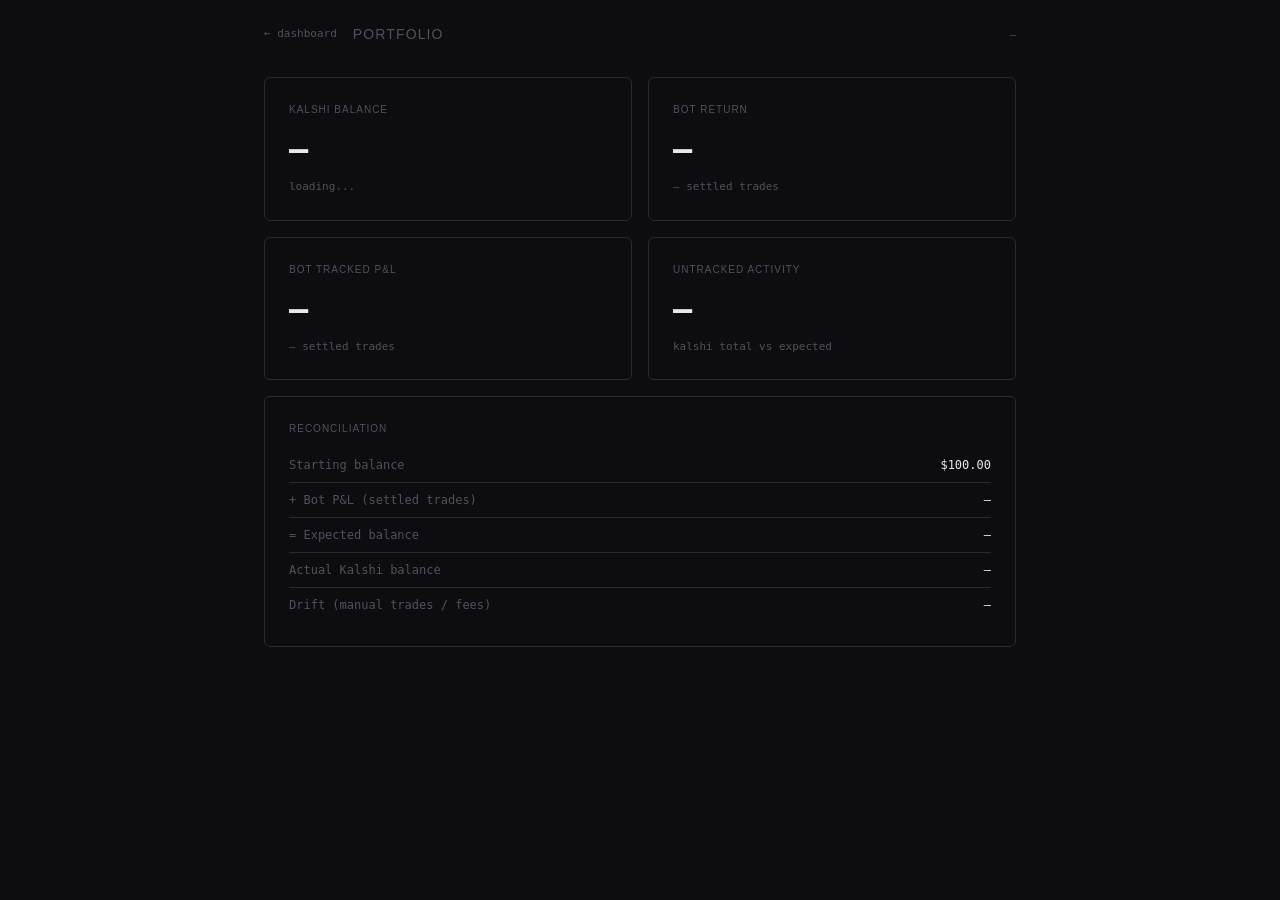
<file: dashboard/portfolio.html>
<!DOCTYPE html>
<html lang="en">
<head>
  <meta charset="UTF-8">
  <meta name="viewport" content="width=device-width, initial-scale=1.0">
  <title>PMBOT / Portfolio</title>
  <link rel="stylesheet" href="src/styles/main.css">
  <style>
    .portfolio-grid {
      display: grid;
      grid-template-columns: 1fr 1fr;
      gap: 16px;
      max-width: 800px;
      margin: 32px auto;
      padding: 0 24px;
    }
    .portfolio-card {
      background: var(--surface);
      border: 1px solid var(--border);
      border-radius: 6px;
      padding: 24px;
    }
    .portfolio-card.full-width {
      grid-column: 1 / -1;
    }
    .card-label {
      font-size: 10px;
      letter-spacing: 0.1em;
      color: var(--text-dim);
      text-transform: uppercase;
      margin-bottom: 8px;
    }
    .card-value {
      font-size: 32px;
      font-family: var(--font-mono);
      font-weight: 600;
      color: var(--text);
    }
    .card-sub {
      font-size: 11px;
      color: var(--text-dim);
      margin-top: 6px;
      font-family: var(--font-mono);
    }
    .pos { color: var(--green); }
    .neg { color: var(--red); }
    .drift-row {
      display: flex;
      justify-content: space-between;
      padding: 8px 0;
      border-bottom: 1px solid var(--border);
      font-family: var(--font-mono);
      font-size: 12px;
    }
    .drift-row:last-child { border-bottom: none; }
    .drift-label { color: var(--text-dim); }
    .drift-val { color: var(--text); }
    .page-header {
      padding: 24px 24px 0;
      max-width: 800px;
      margin: 0 auto;
      display: flex;
      align-items: center;
      gap: 16px;
    }
    .back-link {
      font-size: 11px;
      color: var(--text-dim);
      text-decoration: none;
      font-family: var(--font-mono);
    }
    .back-link:hover { color: var(--text); }
    h1 { font-size: 14px; color: var(--text-dim); font-weight: 400; letter-spacing: 0.08em; }
    .refresh-time {
      font-size: 10px;
      color: var(--text-dim);
      font-family: var(--font-mono);
      margin-left: auto;
    }
  </style>
</head>
<body>
  <div class="page-header">
    <a class="back-link" href="index.html">← dashboard</a>
    <h1>PORTFOLIO</h1>
    <span class="refresh-time" id="refresh-time">—</span>
  </div>

  <div class="portfolio-grid">

    <!-- Kalshi Real Balance -->
    <div class="portfolio-card">
      <div class="card-label">Kalshi Balance</div>
      <div class="card-value" id="kalshi-total">—</div>
      <div class="card-sub" id="kalshi-breakdown">loading...</div>
    </div>

    <!-- Total Return -->
    <div class="portfolio-card">
      <div class="card-label">Bot Return</div>
      <div class="card-value" id="total-return">—</div>
      <div class="card-sub" id="total-return-sub">— settled trades</div>
    </div>

    <!-- Bot P&L -->
    <div class="portfolio-card">
      <div class="card-label">Bot Tracked P&L</div>
      <div class="card-value" id="bot-pnl">—</div>
      <div class="card-sub" id="settled-trades">— settled trades</div>
    </div>

    <!-- Drift -->
    <div class="portfolio-card">
      <div class="card-label">Untracked Activity</div>
      <div class="card-value" id="drift">—</div>
      <div class="card-sub">kalshi total vs expected</div>
    </div>

    <!-- Reconciliation -->
    <div class="portfolio-card full-width">
      <div class="card-label">Reconciliation</div>
      <div id="recon-rows" style="margin-top: 12px;">
        <div class="drift-row">
          <span class="drift-label">Starting balance</span>
          <span class="drift-val">$100.00</span>
        </div>
        <div class="drift-row">
          <span class="drift-label">+ Bot P&L (settled trades)</span>
          <span class="drift-val" id="recon-pnl">—</span>
        </div>
        <div class="drift-row">
          <span class="drift-label">= Expected balance</span>
          <span class="drift-val" id="recon-expected">—</span>
        </div>
        <div class="drift-row">
          <span class="drift-label">Actual Kalshi balance</span>
          <span class="drift-val" id="recon-actual">—</span>
        </div>
        <div class="drift-row">
          <span class="drift-label">Drift (manual trades / fees)</span>
          <span class="drift-val" id="recon-drift">—</span>
        </div>
      </div>
    </div>

  </div>

  <script src="src/services/api.js"></script>
  <script>
    const BASE = 'http://localhost:8000';

    function fmt(val, prefix='$') {
      if (val === null || val === undefined) return '—';
      const n = parseFloat(val);
      return `${prefix}${Math.abs(n).toFixed(2)}`;
    }

    function fmtPct(val) {
      if (val === null || val === undefined) return '—';
      const n = parseFloat(val);
      return `${n >= 0 ? '+' : ''}${n.toFixed(2)}%`;
    }

    function colorClass(val) {
      if (val === null || val === undefined) return '';
      return parseFloat(val) >= 0 ? 'pos' : 'neg';
    }

    async function loadPortfolio() {
      try {
        const r    = await fetch(`${BASE}/api/bots/portfolio`);
        const data = await r.json();

        // Kalshi balance
        const total = data.kalshi_total;
        const el    = document.getElementById('kalshi-total');
        el.textContent = total !== null ? `$${total.toFixed(2)}` : '—';
        el.className   = `card-value ${colorClass(total - 100)}`;

        document.getElementById('kalshi-breakdown').textContent =
          `cash $${(data.kalshi_cash || 0).toFixed(2)} · positions $${(data.kalshi_positions || 0).toFixed(2)}`;

        // Bot return
        const botReturn    = (data.bot_pnl / data.starting_balance) * 100;
        const retEl        = document.getElementById('total-return');
        retEl.textContent  = `+${botReturn.toFixed(2)}%`;
        retEl.className    = `card-value pos`;

        document.getElementById('total-return-sub').textContent =
          `${data.settled_trades} settled trades`;

        // Bot P&L
        const pnlEl = document.getElementById('bot-pnl');
        const pnl   = data.bot_pnl || 0;
        pnlEl.textContent = `${pnl >= 0 ? '+' : ''}$${Math.abs(pnl).toFixed(4)}`;
        pnlEl.className   = `card-value ${colorClass(pnl)}`;

        document.getElementById('settled-trades').textContent =
          `${data.settled_trades} settled trades`;

        // Drift
        const driftEl = document.getElementById('drift');
        const drift   = data.drift;
        driftEl.textContent = drift !== null
          ? `${drift >= 0 ? '+' : ''}$${Math.abs(drift).toFixed(4)}`
          : '—';
        driftEl.className = `card-value ${colorClass(drift)}`;

        // Reconciliation rows
        const expected = 100 + pnl;
        document.getElementById('recon-pnl').textContent =
          `${pnl >= 0 ? '+' : ''}$${Math.abs(pnl).toFixed(4)}`;
        document.getElementById('recon-expected').textContent =
          `$${expected.toFixed(2)}`;
        document.getElementById('recon-actual').textContent =
          total !== null ? `$${total.toFixed(2)}` : '—';
        document.getElementById('recon-drift').textContent =
          drift !== null
            ? `${drift >= 0 ? '+' : '-'}$${Math.abs(drift).toFixed(4)}`
            : '—';

        // Refresh time
        document.getElementById('refresh-time').textContent =
          `updated ${new Date().toLocaleTimeString()}`;

      } catch (err) {
        console.error('Portfolio load failed:', err);
      }
    }

    loadPortfolio();
    setInterval(loadPortfolio, 30_000);
  </script>
</body>
</html>
</file>
<file: dashboard/src/styles/main.css>
/* main.css — dark industrial terminal aesthetic */
/* IBM Plex Mono for values/code, IBM Plex Sans for labels */

*, *::before, *::after { box-sizing: border-box; margin: 0; padding: 0; }

:root {
  --bg:        #0d0d0f;
  --bg-panel:  #131316;
  --bg-card:   #1a1a1f;
  --bg-hover:  #202028;
  --border:    #2a2a35;
  --border-hi: #3a3a48;

  --text:      #e8e8f0;
  --text-muted:#7070888;
  --text-dim:  #505060;

  --green:     #00e5a0;
  --green-dim: #00875a;
  --red:       #ff4d6a;
  --red-dim:   #8a1a2a;
  --amber:     #ffb340;
  --blue:      #4d9fff;

  --font-mono: 'IBM Plex Mono', monospace;
  --font-sans: 'IBM Plex Sans', sans-serif;

  --radius:    4px;
  --radius-lg: 8px;
}

html, body {
  height: 100%;
  background: var(--bg);
  color: var(--text);
  font-family: var(--font-sans);
  font-size: 13px;
  line-height: 1.5;
  overflow: hidden;
}

/* ── Topbar ─────────────────────────────────────────── */
.topbar {
  display: flex;
  align-items: center;
  justify-content: space-between;
  height: 48px;
  padding: 0 20px;
  border-bottom: 1px solid var(--border);
  background: var(--bg-panel);
  position: fixed;
  top: 0; left: 0; right: 0;
  z-index: 100;
}

.topbar-left { display: flex; align-items: center; gap: 10px; }

.logo {
  font-family: var(--font-mono);
  font-weight: 600;
  font-size: 15px;
  letter-spacing: 0.12em;
  color: var(--green);
}

.separator { color: var(--border-hi); }

.subtitle {
  font-family: var(--font-mono);
  font-size: 11px;
  color: var(--text-dim);
  letter-spacing: 0.08em;
}

.topbar-right {
  display: flex;
  align-items: center;
  gap: 8px;
  font-family: var(--font-mono);
  font-size: 11px;
  color: var(--text-dim);
}

.clock { letter-spacing: 0.05em; }

.dot {
  width: 6px; height: 6px;
  border-radius: 50%;
  background: var(--text-dim);
}
.dot--live { background: var(--green); box-shadow: 0 0 6px var(--green); animation: pulse 2s infinite; }
.dot--error { background: var(--red); }

@keyframes pulse {
  0%, 100% { opacity: 1; }
  50%       { opacity: 0.4; }
}

/* ── Layout ─────────────────────────────────────────── */
.layout {
  display: grid;
  grid-template-columns: 240px 1fr 260px;
  height: calc(100vh - 48px);
  margin-top: 48px;
  overflow: hidden;
}

/* ── Sidebar ─────────────────────────────────────────── */
.sidebar {
  border-right: 1px solid var(--border);
  padding: 16px 12px;
  overflow-y: auto;
  display: flex;
  flex-direction: column;
  gap: 10px;
  background: var(--bg-panel);
}

.section-label {
  font-family: var(--font-mono);
  font-size: 9px;
  letter-spacing: 0.18em;
  text-transform: uppercase;
  color: var(--text-dim);
  padding: 0 4px 6px;
  border-bottom: 1px solid var(--border);
  margin-bottom: 4px;
}

/* ── Bot Cards ──────────────────────────────────────── */
.bot-card {
  background: var(--bg-card);
  border: 1px solid var(--border);
  border-radius: var(--radius-lg);
  padding: 12px;
  transition: border-color 0.2s;
}

.bot-card.active {
  border-color: var(--green-dim);
  box-shadow: 0 0 12px rgba(0, 229, 160, 0.06);
}

.bot-header {
  display: flex;
  justify-content: space-between;
  align-items: flex-start;
  margin-bottom: 12px;
}

.bot-name {
  font-family: var(--font-mono);
  font-weight: 600;
  font-size: 14px;
  color: var(--text);
  letter-spacing: 0.05em;
}

.bot-desc {
  font-size: 10px;
  color: var(--text-dim);
  margin-top: 2px;
  font-family: var(--font-mono);
}

.bot-stats {
  display: grid;
  grid-template-columns: 1fr 1fr 1fr;
  gap: 6px;
  margin-bottom: 10px;
}

.stat { text-align: center; }

.stat-val {
  font-family: var(--font-mono);
  font-size: 13px;
  font-weight: 500;
  color: var(--text);
}

.stat-key {
  font-size: 9px;
  color: var(--text-dim);
  text-transform: uppercase;
  letter-spacing: 0.1em;
  margin-top: 2px;
}

.size-row {
  display: flex;
  align-items: center;
  gap: 8px;
  border-top: 1px solid var(--border);
  padding-top: 8px;
}

.size-label {
  font-family: var(--font-mono);
  font-size: 10px;
  color: var(--text-dim);
  flex-shrink: 0;
}

.size-input {
  background: var(--bg);
  border: 1px solid var(--border);
  border-radius: var(--radius);
  color: var(--text);
  font-family: var(--font-mono);
  font-size: 12px;
  padding: 3px 6px;
  width: 100%;
  outline: none;
  transition: border-color 0.15s;
}
.size-input:focus { border-color: var(--green-dim); }

/* ── Toggle Switch ──────────────────────────────────── */
.toggle { cursor: pointer; display: block; }
.toggle input { display: none; }

.toggle-track {
  display: block;
  width: 30px; height: 16px;
  background: var(--border-hi);
  border-radius: 8px;
  position: relative;
  transition: background 0.2s;
}

.toggle-track::after {
  content: '';
  position: absolute;
  top: 2px; left: 2px;
  width: 12px; height: 12px;
  border-radius: 50%;
  background: var(--text-dim);
  transition: transform 0.2s, background 0.2s;
}

.toggle input:checked + .toggle-track { background: var(--green-dim); }
.toggle input:checked + .toggle-track::after {
  transform: translateX(14px);
  background: var(--green);
}

/* ── Content ─────────────────────────────────────────── */
.content {
  display: flex;
  flex-direction: column;
  gap: 12px;
  padding: 16px;
  overflow-y: auto;
  min-width: 0;
}

/* ── Summary Strip ──────────────────────────────────── */
.summary-strip {
  display: flex;
  align-items: center;
  gap: 0;
  background: var(--bg-card);
  border: 1px solid var(--border);
  border-radius: var(--radius-lg);
  padding: 0 4px;
  height: 64px;
}

.kpi {
  flex: 1;
  text-align: center;
  padding: 0 12px;
}

.kpi-val {
  font-family: var(--font-mono);
  font-size: 20px;
  font-weight: 600;
  color: var(--text);
  letter-spacing: -0.02em;
}

.kpi-key {
  font-size: 9px;
  text-transform: uppercase;
  letter-spacing: 0.14em;
  color: var(--text-dim);
  margin-top: 3px;
}

.kpi-divider {
  width: 1px;
  height: 32px;
  background: var(--border);
  flex-shrink: 0;
}

/* ── Panels ──────────────────────────────────────────── */
.panel {
  background: var(--bg-card);
  border: 1px solid var(--border);
  border-radius: var(--radius-lg);
  overflow: hidden;
}

.panel-header {
  display: flex;
  align-items: center;
  justify-content: space-between;
  padding: 10px 14px;
  border-bottom: 1px solid var(--border);
}

.panel-title {
  font-family: var(--font-mono);
  font-size: 11px;
  letter-spacing: 0.1em;
  color: var(--text-dim);
  text-transform: uppercase;
}

/* ── Filter tabs ─────────────────────────────────────── */
.filter-tabs { display: flex; gap: 2px; }

.tab {
  font-family: var(--font-mono);
  font-size: 10px;
  background: none;
  border: 1px solid var(--border);
  color: var(--text-dim);
  border-radius: var(--radius);
  padding: 3px 8px;
  cursor: pointer;
  letter-spacing: 0.06em;
  transition: all 0.15s;
}

.tab:hover { border-color: var(--border-hi); color: var(--text); }
.tab.active { background: var(--green-dim); border-color: var(--green-dim); color: var(--green); }

.refresh-btn {
  font-family: var(--font-mono);
  font-size: 10px;
  background: none;
  border: 1px solid var(--border);
  color: var(--text-dim);
  border-radius: var(--radius);
  padding: 3px 8px;
  cursor: pointer;
  letter-spacing: 0.06em;
  transition: all 0.15s;
}
.refresh-btn:hover { color: var(--text); border-color: var(--border-hi); }

/* ── Chart ───────────────────────────────────────────── */
#pnl-chart { padding: 12px 14px; display: block; }

/* ── Trade Table ─────────────────────────────────────── */
.table-wrap { overflow-x: auto; }

.trade-table {
  width: 100%;
  border-collapse: collapse;
  font-family: var(--font-mono);
  font-size: 11px;
}

.trade-table th {
  text-align: left;
  padding: 8px 12px;
  color: var(--text-dim);
  text-transform: uppercase;
  letter-spacing: 0.1em;
  font-weight: 500;
  font-size: 9px;
  border-bottom: 1px solid var(--border);
  white-space: nowrap;
}

.trade-table td {
  padding: 7px 12px;
  border-bottom: 1px solid var(--border);
  color: var(--text);
  white-space: nowrap;
}

.trade-table tbody tr:hover { background: var(--bg-hover); }
.trade-table tbody tr:last-child td { border-bottom: none; }

.loading-row {
  text-align: center;
  color: var(--text-dim);
  padding: 24px !important;
}

/* Side badges */
.badge {
  display: inline-block;
  padding: 1px 6px;
  border-radius: 3px;
  font-size: 9px;
  letter-spacing: 0.08em;
  font-weight: 600;
}
.badge-buy  { background: rgba(0,229,160,0.12); color: var(--green); }
.badge-sell { background: rgba(255,77,106,0.12); color: var(--red); }

.pnl-pos { color: var(--green); }
.pnl-neg { color: var(--red); }
.pnl-zero { color: var(--text-dim); }

.filled-yes { color: var(--green); }
.filled-no  { color: var(--text-dim); }

/* ── Market Panel ────────────────────────────────────── */
.market-panel {
  border-left: 1px solid var(--border);
  padding: 16px 12px;
  overflow-y: auto;
  background: var(--bg-panel);
  display: flex;
  flex-direction: column;
  gap: 8px;
}

.market-list { display: flex; flex-direction: column; gap: 6px; }
.market-loading { font-family: var(--font-mono); font-size: 11px; color: var(--text-dim); padding: 8px 0; }

.market-item {
  background: var(--bg-card);
  border: 1px solid var(--border);
  border-radius: var(--radius-lg);
  padding: 10px;
  transition: border-color 0.15s;
  cursor: default;
}

.market-item:hover { border-color: var(--border-hi); }

.market-question {
  font-size: 11px;
  color: var(--text);
  line-height: 1.4;
  margin-bottom: 8px;
  display: -webkit-box;
  -webkit-line-clamp: 2;
  -webkit-box-orient: vertical;
  overflow: hidden;
}

.market-prices {
  display: flex;
  gap: 6px;
  align-items: center;
}

.price-pill {
  display: flex;
  align-items: center;
  gap: 4px;
  font-family: var(--font-mono);
  font-size: 10px;
  padding: 2px 6px;
  border-radius: 3px;
}

.price-yes { background: rgba(0,229,160,0.1); color: var(--green); }
.price-no  { background: rgba(255,77,106,0.1); color: var(--red); }

.market-vol {
  margin-left: auto;
  font-family: var(--font-mono);
  font-size: 9px;
  color: var(--text-dim);
}

/* ── Toast ───────────────────────────────────────────── */
#toast-container {
  position: fixed;
  bottom: 20px; right: 20px;
  display: flex; flex-direction: column; gap: 8px;
  z-index: 999;
}

.toast {
  font-family: var(--font-mono);
  font-size: 11px;
  padding: 10px 14px;
  border-radius: var(--radius-lg);
  background: var(--bg-card);
  border: 1px solid var(--border);
  color: var(--text);
  animation: slideIn 0.2s ease;
  max-width: 280px;
}

.toast.success { border-color: var(--green-dim); color: var(--green); }
.toast.error   { border-color: var(--red-dim);   color: var(--red); }

@keyframes slideIn {
  from { opacity: 0; transform: translateX(20px); }
  to   { opacity: 1; transform: translateX(0); }
}

/* ── Scrollbars ──────────────────────────────────────── */
::-webkit-scrollbar { width: 4px; height: 4px; }
::-webkit-scrollbar-track { background: transparent; }
::-webkit-scrollbar-thumb { background: var(--border-hi); border-radius: 2px; }
</file>
